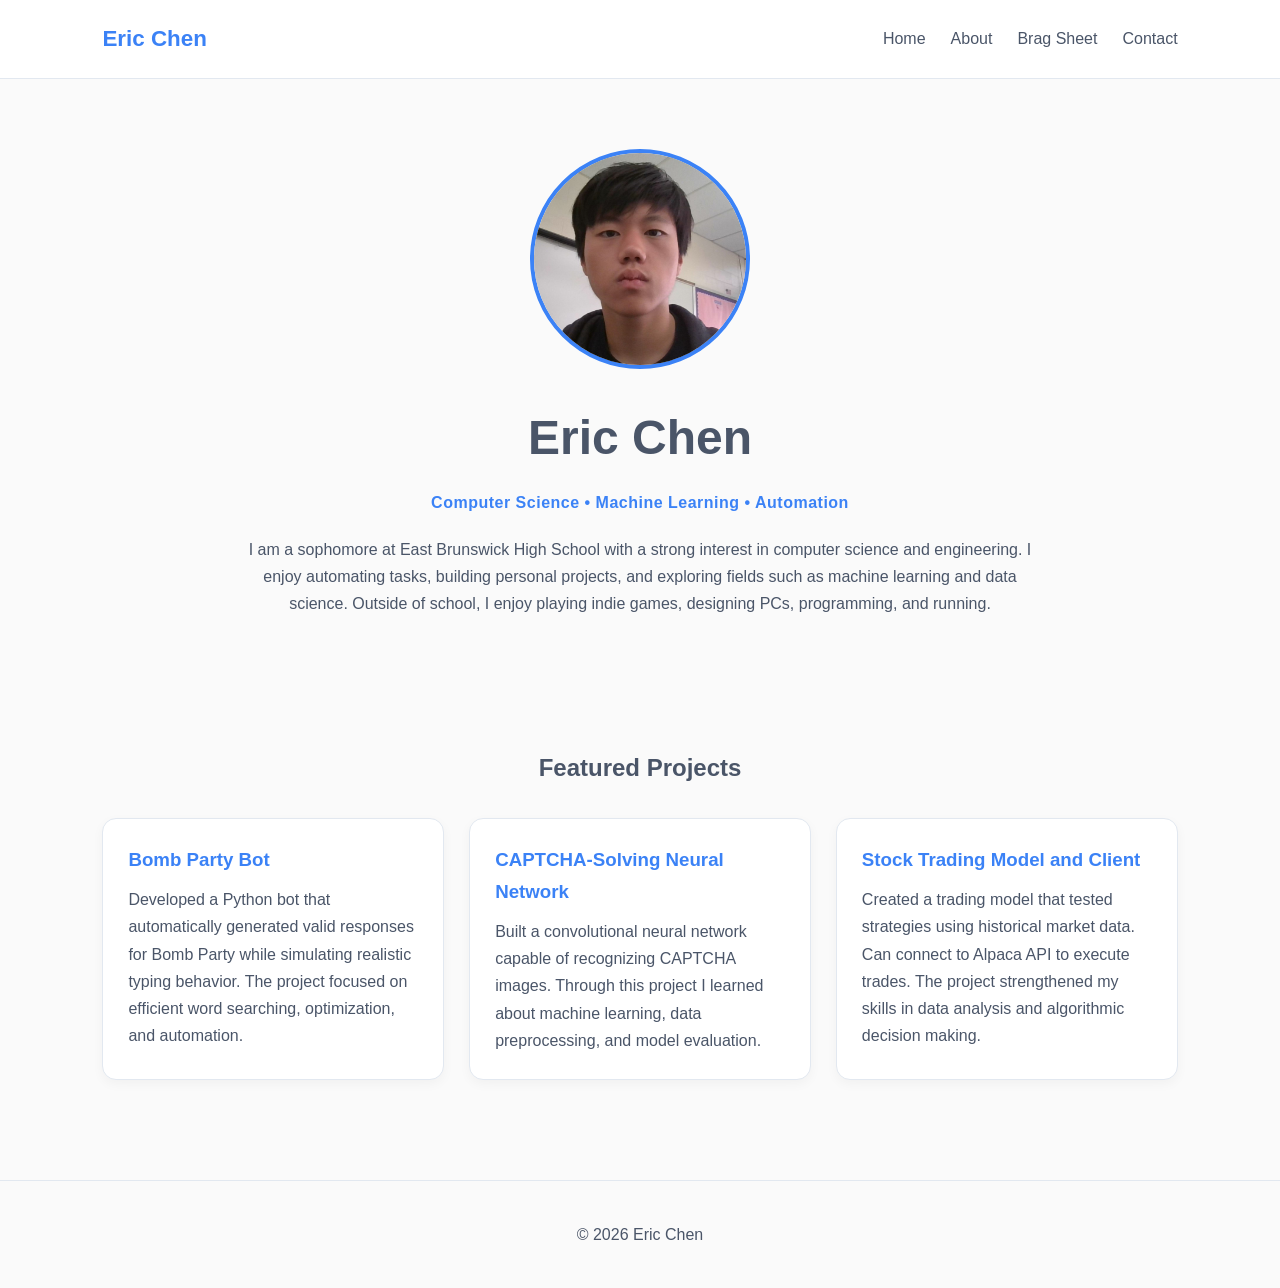
<file: index.html>
<!DOCTYPE html>
<html lang="en">
<head>
    <meta charset="UTF-8">
    <meta name="viewport" content="width=device-width, initial-scale=1.0">
    <title>Eric Chen | Student Developer</title>
    <link rel="stylesheet" href="style.css">
</head>
<body>

<nav>
    <div class="logo">Eric Chen</div>

    <ul>
        <li><a href="index.html">Home</a></li>
        <li><a href="about.html">About</a></li>
        <li><a href="brag.html">Brag Sheet</a></li>
        <li><a href="contact.html">Contact</a></li>
    </ul>
</nav>

<header class="hero">

    <img src="profile.jpg" alt="Eric Chen">

    <h1>Eric Chen</h1>

    <p class="tagline">
        Computer Science • Machine Learning • Automation
    </p>

    <p class="intro">
        I am a sophomore at East Brunswick High School with a strong interest
        in computer science and engineering. I enjoy automating tasks,
        building personal projects, and exploring fields such as machine
        learning and data science. Outside of school, I enjoy playing indie
        games, designing PCs, programming, and running.
    </p>

</header>

<section class="projects">

    <h2>Featured Projects</h2>

    <div class="cards">

        <a class="project-card"
           href="https://github.com/funnymonke0/bomb_party_bot"
           target="_blank">

            <div class="card">
                <h3>Bomb Party Bot</h3>

                <p>
                    Developed a Python bot that automatically generated valid
                    responses for Bomb Party while simulating realistic typing
                    behavior. The project focused on efficient word searching,
                    optimization, and automation.
                </p>
            </div>

        </a>

        <a class="project-card"
           href="https://github.com/funnymonke0/captcha-slayer"
           target="_blank">

            <div class="card">
                <h3>CAPTCHA-Solving Neural Network</h3>

                <p>
                    Built a convolutional neural network capable of recognizing
                    CAPTCHA images. Through this project I learned about machine
                    learning, data preprocessing, and model evaluation.
                </p>
            </div>

        </a>

        <a class="project-card"
           href="https://github.com/funnymonke0/stock_bot"
           target="_blank">

            <div class="card">
                <h3>Stock Trading Model and Client</h3>

                <p>
                    Created a trading model that tested strategies using
                    historical market data. Can connect to Alpaca API to execute trades.
                    The project strengthened my skills
                    in data analysis and algorithmic decision making.
                </p>
            </div>

        </a>

    </div>

</section>
<footer>
    © 2026 Eric Chen
</footer>

</body>
</html>
</file>
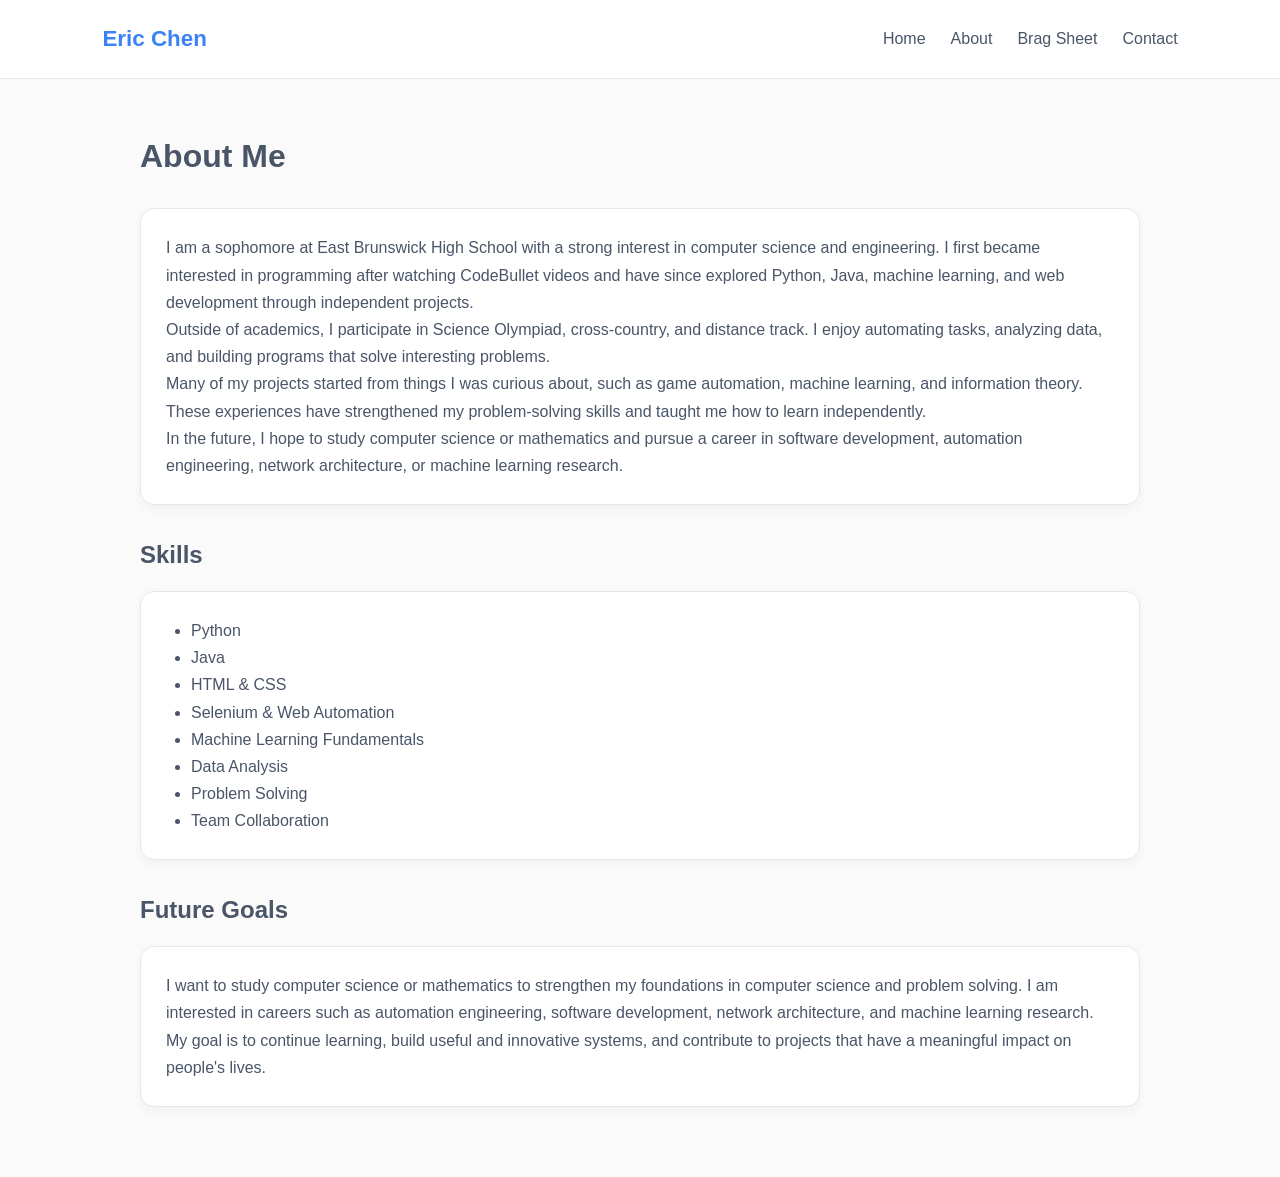
<file: about.html>
<!DOCTYPE html>
<html lang="en">
<head>
    <meta charset="UTF-8">
    <title>About Me</title>
    <link rel="stylesheet" href="style.css">
</head>
<body>

<nav>
    <div class="logo">Eric Chen</div>

    <ul>
        <li><a href="index.html">Home</a></li>
        <li><a href="about.html">About</a></li>
        <li><a href="brag.html">Brag Sheet</a></li>
        <li><a href="contact.html">Contact</a></li>
    </ul>
</nav>

<div class="page">

    <h1>About Me</h1>

    <div class="card">

        <p>
            I am a sophomore at East Brunswick High School with a strong
            interest in computer science and engineering. I first became
            interested in programming after watching CodeBullet videos and
            have since explored Python, Java, machine learning, and web
            development through independent projects.
        </p>

        <p>
            Outside of academics, I participate in Science Olympiad,
            cross-country, and distance track. I enjoy automating tasks,
            analyzing data, and building programs that solve interesting
            problems.
        </p>

        <p>
            Many of my projects started from things I was curious about,
            such as game automation, machine learning, and information
            theory. These experiences have strengthened my problem-solving
            skills and taught me how to learn independently.
        </p>

        <p>
            In the future, I hope to study computer science or mathematics
            and pursue a career in software development, automation
            engineering, network architecture, or machine learning research.
        </p>

    </div>

    <h2>Skills</h2>

    <div class="card">

        <ul>
            <li>Python</li>
            <li>Java</li>
            <li>HTML & CSS</li>
            <li>Selenium & Web Automation</li>
            <li>Machine Learning Fundamentals</li>
            <li>Data Analysis</li>
            <li>Problem Solving</li>
            <li>Team Collaboration</li>
        </ul>

    </div>

    <h2>Future Goals</h2>

    <div class="card">

        <p>
            I want to study computer science or mathematics to strengthen
            my foundations in computer science and problem solving. I am
            interested in careers such as automation engineering, software
            development, network architecture, and machine learning
            research.
        </p>

        <p>
            My goal is to continue learning, build useful and innovative
            systems, and contribute to projects that have a meaningful
            impact on people's lives.
        </p>

    </div>

</div>

</body>
</html>
</file>
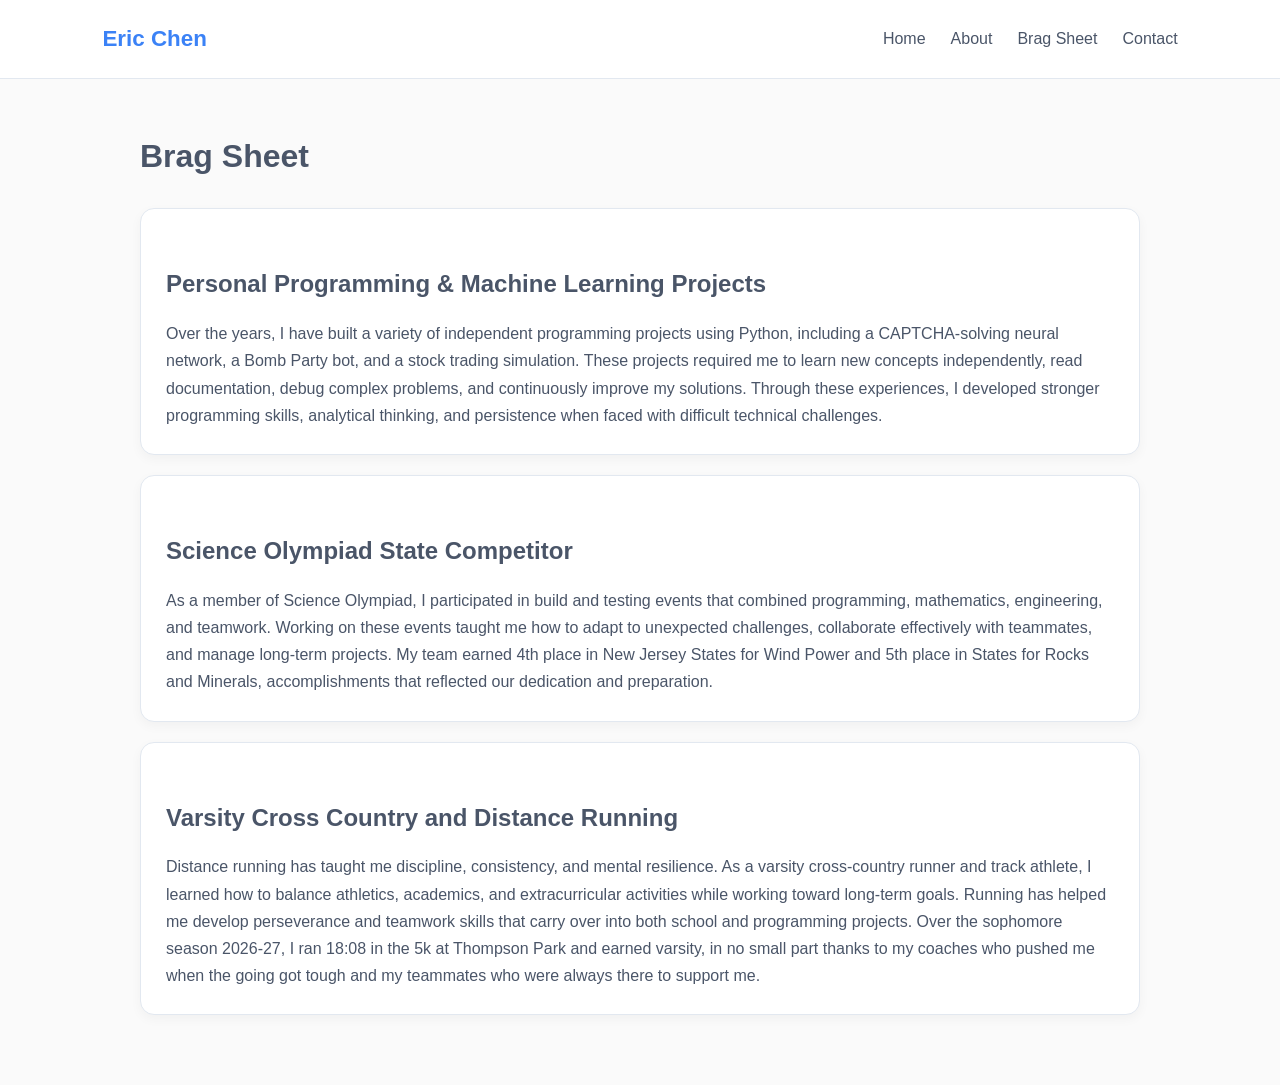
<file: brag.html>
<!DOCTYPE html>
<html lang="en">
<head>
    <meta charset="UTF-8">
    <title>Brag Sheet</title>
    <link rel="stylesheet" href="style.css">
</head>
<body>

<nav>
    <div class="logo">Eric Chen</div>

    <ul>
        <li><a href="index.html">Home</a></li>
        <li><a href="about.html">About</a></li>
        <li><a href="brag.html">Brag Sheet</a></li>
        <li><a href="contact.html">Contact</a></li>
    </ul>
</nav>

<div class="page">

<h1>Brag Sheet</h1>

<div class="card">
<h2>Personal Programming & Machine Learning Projects</h2>

<p>
Over the years, I have built a variety of independent programming
projects using Python, including a CAPTCHA-solving neural network,
a Bomb Party bot, and a stock trading simulation. These projects
required me to learn new concepts independently, read documentation,
debug complex problems, and continuously improve my solutions.
Through these experiences, I developed stronger programming skills,
analytical thinking, and persistence when faced with difficult
technical challenges.
</p>
</div>

<div class="card">
<h2>Science Olympiad State Competitor</h2>

<p>
As a member of Science Olympiad, I participated in build and testing
events that combined programming, mathematics, engineering, and
teamwork. Working on these events taught me how to adapt to
unexpected challenges, collaborate effectively with teammates, and
manage long-term projects. My team earned 4th place in New Jersey
States for Wind Power and 5th place in States for Rocks and
Minerals, accomplishments that reflected our dedication and
preparation.
</p>
</div>

<div class="card">
<h2>Varsity Cross Country and Distance Running</h2>

<p>
Distance running has taught me discipline, consistency, and mental
resilience. As a varsity cross-country runner and track athlete,
I learned how to balance athletics, academics, and extracurricular
activities while working toward long-term goals. Running has helped
me develop perseverance and teamwork skills that carry over into
both school and programming projects. Over the sophomore season 2026-27,
I ran 18:08 in the 5k at Thompson Park and earned varsity, in no small part thanks to
my coaches who pushed me when the going got tough and my teammates who
were always there to support me.
</p>
</div>

</div>

</body>
</html>
</file>
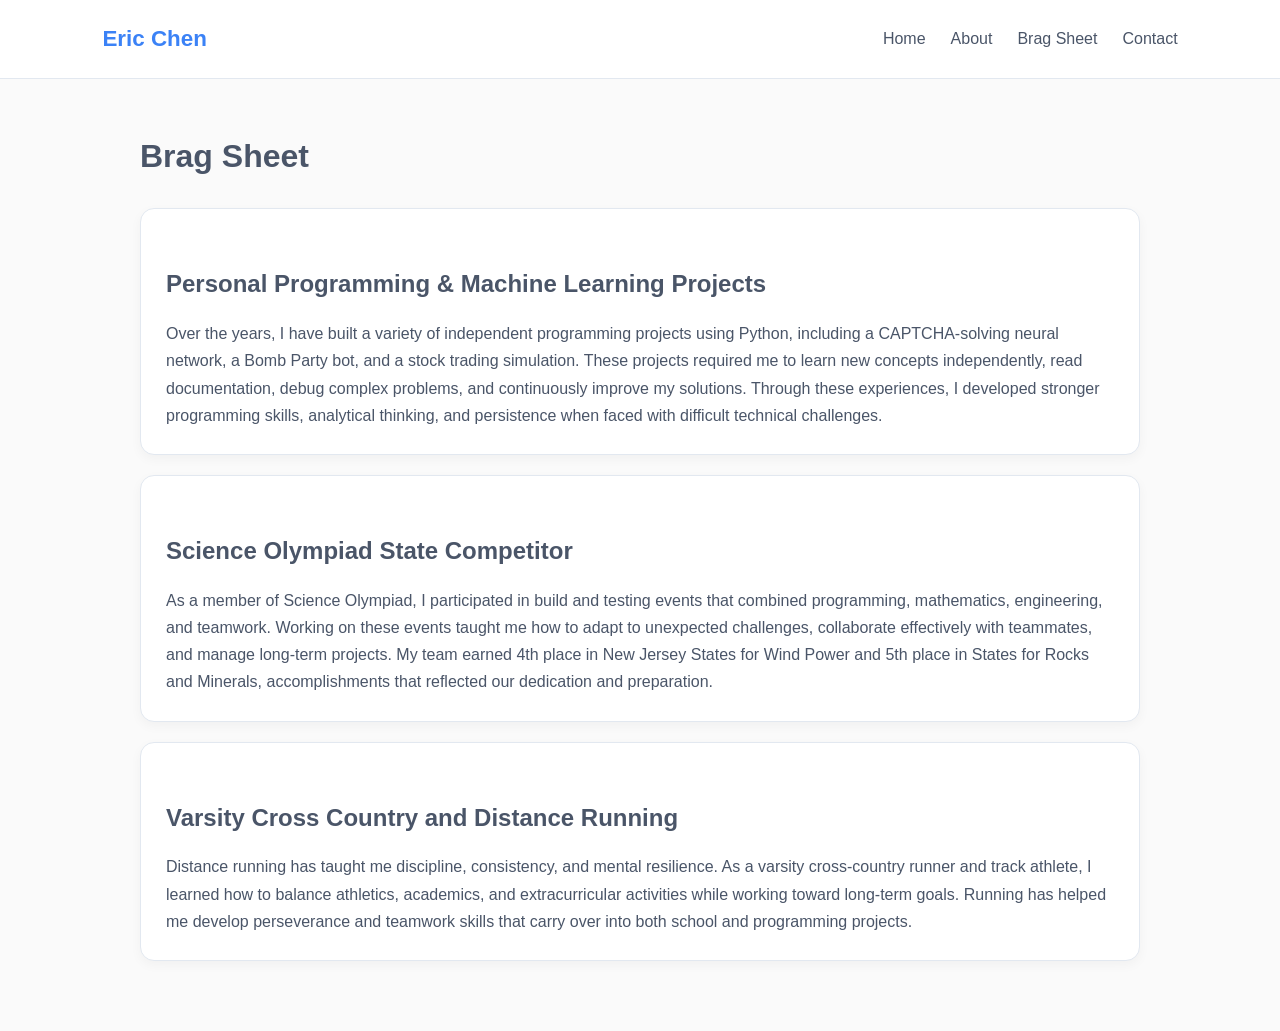
<file: bragsheet.html>
<!DOCTYPE html>
<html lang="en">
<head>
    <meta charset="UTF-8">
    <title>Brag Sheet</title>
    <link rel="stylesheet" href="style.css">
</head>
<body>

<nav>
    <div class="logo">Eric Chen</div>

    <ul>
        <li><a href="index.html">Home</a></li>
        <li><a href="about.html">About</a></li>
        <li><a href="brag.html">Brag Sheet</a></li>
        <li><a href="contact.html">Contact</a></li>
    </ul>
</nav>

<div class="page">

<h1>Brag Sheet</h1>

<div class="card">
<h2>Personal Programming & Machine Learning Projects</h2>

<p>
Over the years, I have built a variety of independent programming
projects using Python, including a CAPTCHA-solving neural network,
a Bomb Party bot, and a stock trading simulation. These projects
required me to learn new concepts independently, read documentation,
debug complex problems, and continuously improve my solutions.
Through these experiences, I developed stronger programming skills,
analytical thinking, and persistence when faced with difficult
technical challenges.
</p>
</div>

<div class="card">
<h2>Science Olympiad State Competitor</h2>

<p>
As a member of Science Olympiad, I participated in build and testing
events that combined programming, mathematics, engineering, and
teamwork. Working on these events taught me how to adapt to
unexpected challenges, collaborate effectively with teammates, and
manage long-term projects. My team earned 4th place in New Jersey
States for Wind Power and 5th place in States for Rocks and
Minerals, accomplishments that reflected our dedication and
preparation.
</p>
</div>

<div class="card">
<h2>Varsity Cross Country and Distance Running</h2>

<p>
Distance running has taught me discipline, consistency, and mental
resilience. As a varsity cross-country runner and track athlete,
I learned how to balance athletics, academics, and extracurricular
activities while working toward long-term goals. Running has helped
me develop perseverance and teamwork skills that carry over into
both school and programming projects.
</p>
</div>

</div>

</body>
</html>
</file>
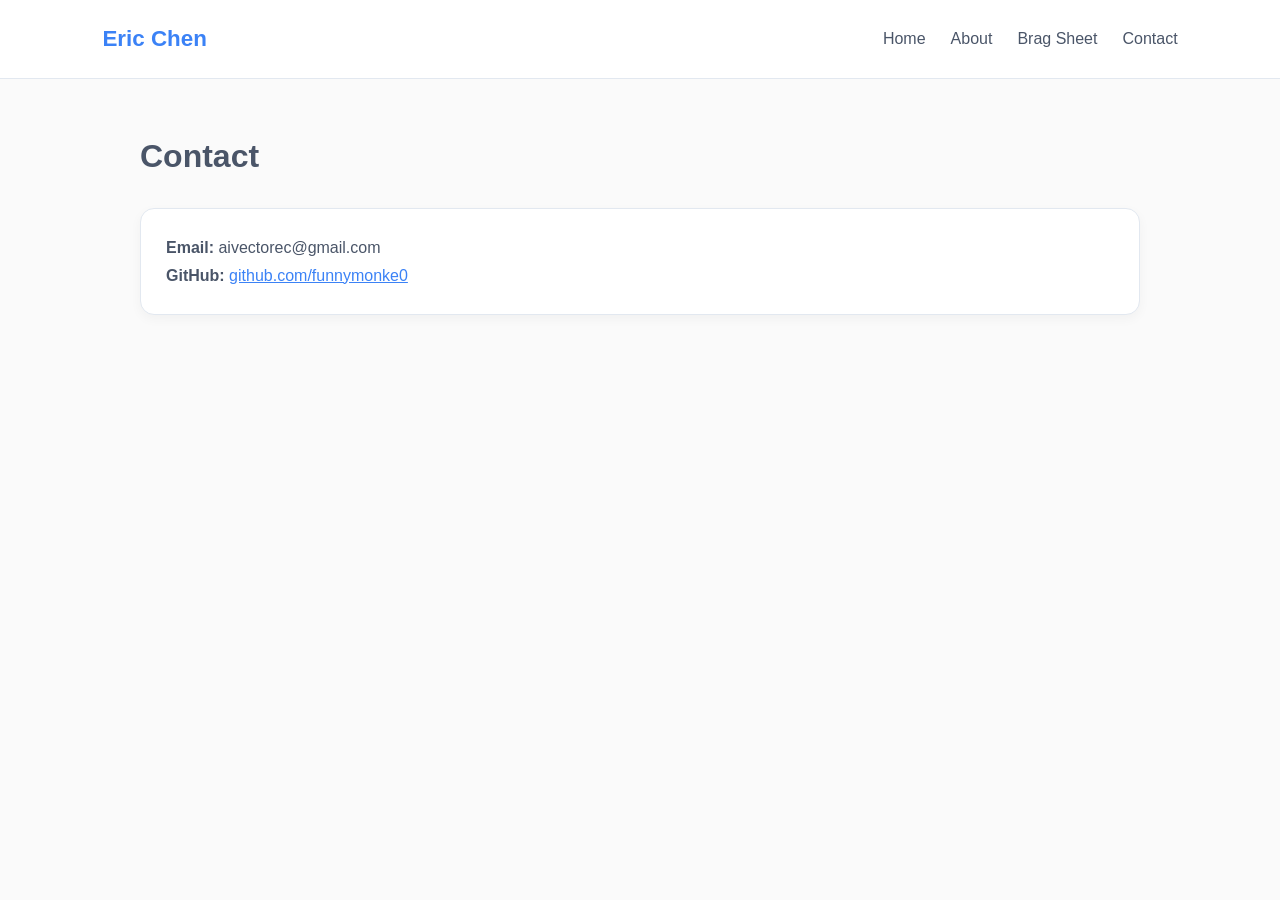
<file: contact.html>
<!DOCTYPE html>
<html lang="en">
<head>
    <meta charset="UTF-8">
    <title>Contact</title>
    <link rel="stylesheet" href="style.css">
</head>
<body>

<nav>
    <div class="logo">Eric Chen</div>

    <ul>
        <li><a href="index.html">Home</a></li>
        <li><a href="about.html">About</a></li>
        <li><a href="brag.html">Brag Sheet</a></li>
        <li><a href="contact.html">Contact</a></li>
    </ul>
</nav>

<div class="page">

<h1>Contact</h1>

<div class="card">

<p><strong>Email:</strong> aivectorec@gmail.com</p>

<p>
    <strong>GitHub:</strong>
    <a href="https://github.com/funnymonke0" target="_blank">
        github.com/funnymonke0
    </a>
</p>

</div>

</div>

</body>
</html>
</file>
<file: style.css>
:root{
    --bg:#FAFAFA;
    --card:#FFFFFF;
    --text:#4A5568;
    --accent:#3B82F6;
    --border:#E2E8F0;
}

*{
    margin:0;
    padding:0;
    box-sizing:border-box;
    font-family:'Segoe UI', Arial, sans-serif;
}

html{
    scroll-behavior:smooth;
}

body{
    background:var(--bg);
    color:var(--text);
    line-height:1.7;
}

nav{
    display:flex;
    justify-content:space-between;
    align-items:center;
    padding:20px 8%;
    background:white;
    border-bottom:1px solid var(--border);
    position:sticky;
    top:0;
    z-index:100;
}

.logo{
    color:var(--accent);
    font-size:1.4rem;
    font-weight:700;
}

nav ul{
    display:flex;
    gap:25px;
    list-style:none;
}

nav a{
    text-decoration:none;
    color:var(--text);
    font-weight:500;
    transition:.2s;
}

nav a:hover{
    color:var(--accent);
}

.hero{
    text-align:center;
    padding:70px 20px;
}

.hero img{
    width:220px;
    height:220px;
    object-fit:cover;
    border-radius:50%;
    border:4px solid var(--accent);
    margin-bottom:20px;
}

.hero h1{
    font-size:3rem;
    margin-bottom:10px;
}

.tagline{
    color:var(--accent);
    font-weight:600;
    letter-spacing:.5px;
    margin-bottom:20px;
}

.intro{
    max-width:800px;
    margin:auto;
}

.projects{
    padding:60px 8%;
}

.projects h2{
    text-align:center;
    margin-bottom:30px;
}

.cards{
    display:grid;
    grid-template-columns:repeat(auto-fit,minmax(280px,1fr));
    gap:25px;
}

.project-card{
    text-decoration:none;
    color:inherit;
}

.card{
    background:var(--card);
    border:1px solid var(--border);
    border-radius:14px;
    padding:25px;
    height:100%;
    transition:.25s ease;
    box-shadow:0 4px 12px rgba(0,0,0,.04);
}

.project-card:hover .card{
    transform:translateY(-5px);
    box-shadow:0 12px 30px rgba(0,0,0,.08);
}

.project-card h3{
    color:var(--accent);
    margin-bottom:10px;
}

.project-card:hover h3{
    text-decoration:underline;
}

.page{
    width:85%;
    max-width:1000px;
    margin:auto;
    padding:50px 0;
}

.page h1{
    margin-bottom:25px;
}

.page h2{
    margin-top:30px;
    margin-bottom:15px;
}

.page .card{
    margin-bottom:20px;
}

ul{
    margin-left:25px;
}

a{
    color:var(--accent);
}

footer{
    text-align:center;
    padding:40px;
    color:var(--text);
    border-top:1px solid var(--border);
    margin-top:40px;
}
</file>
